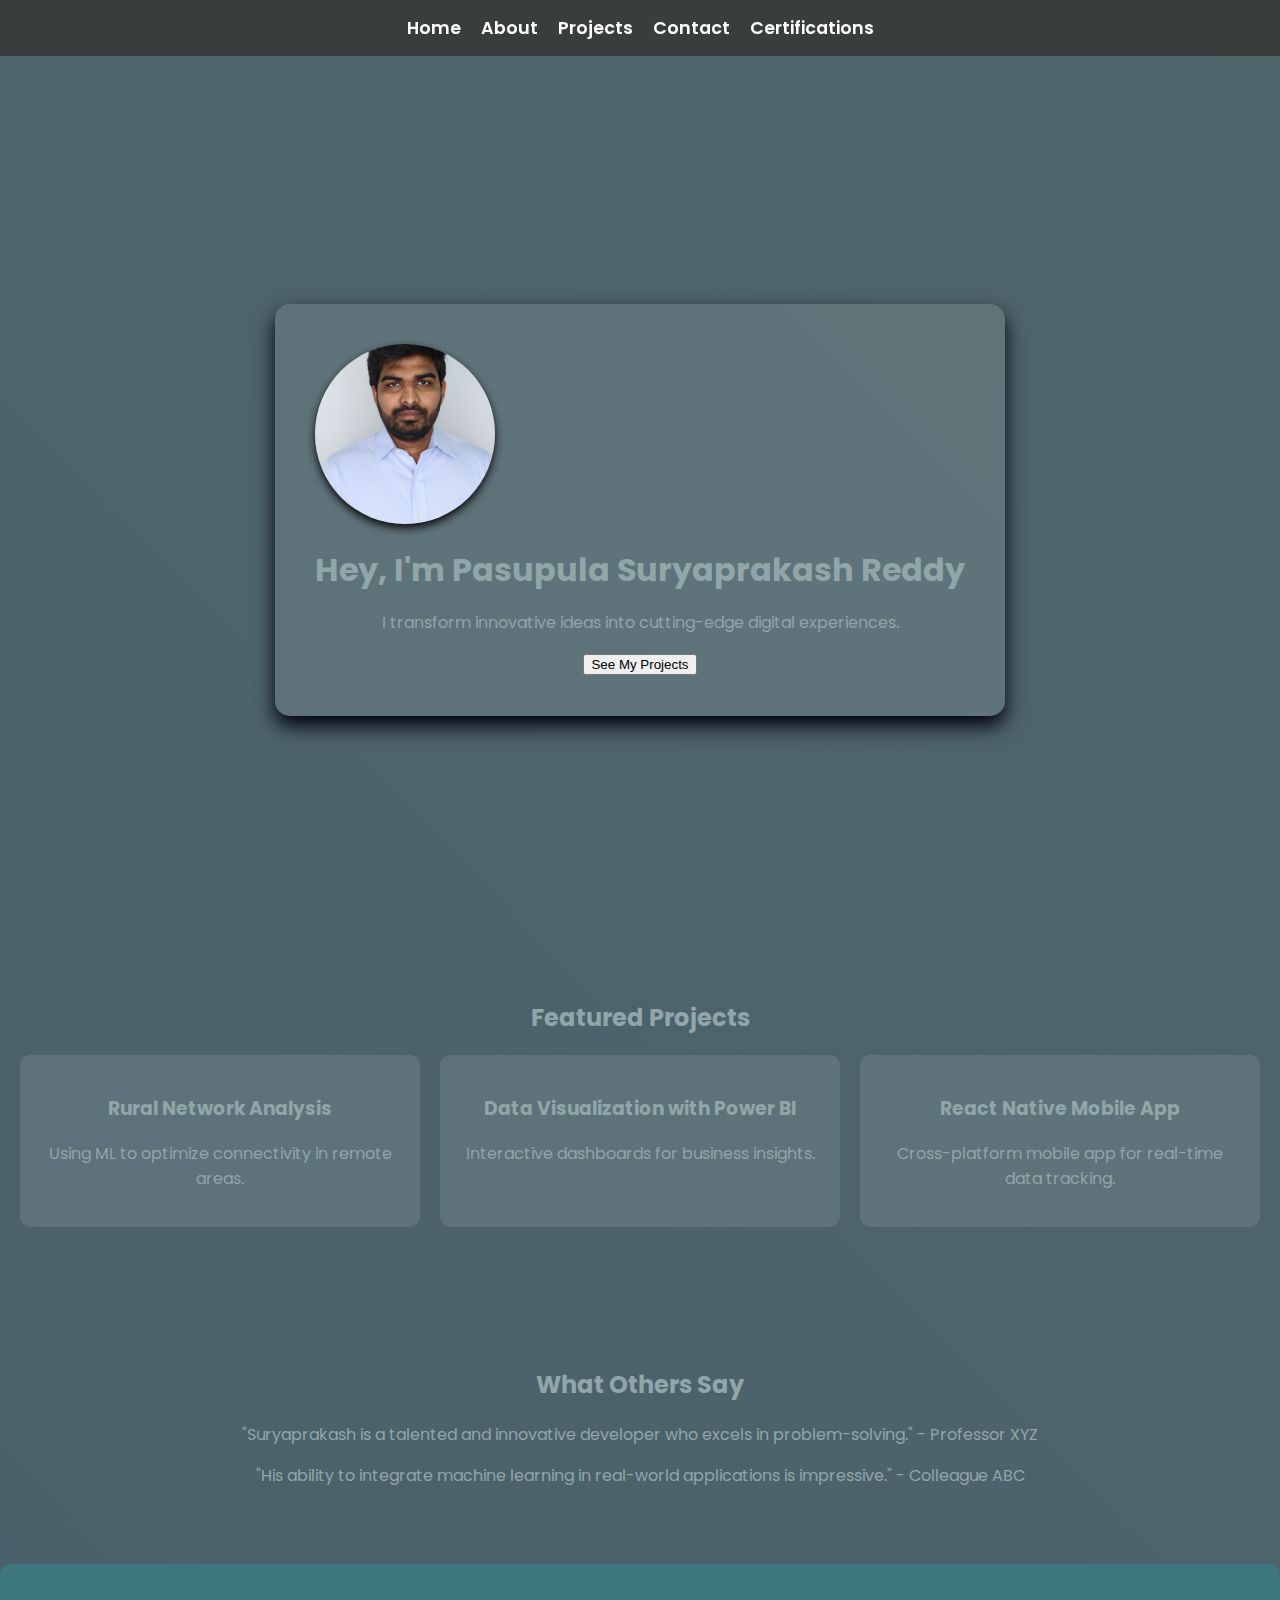
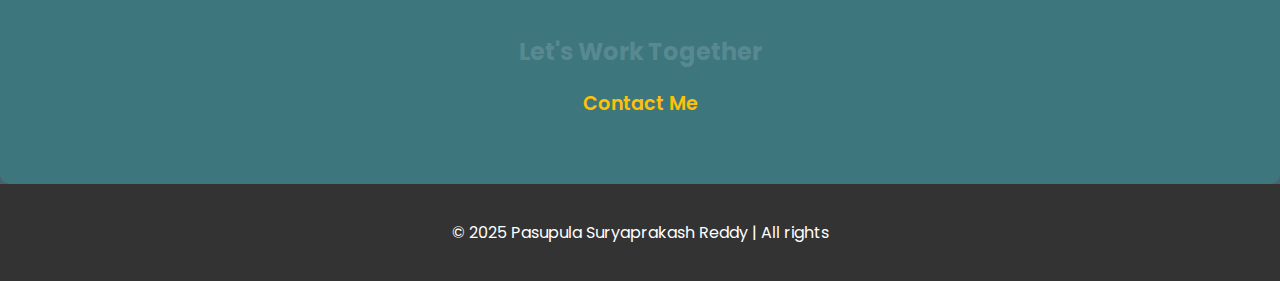
<file: index.html>
<!DOCTYPE html>
<html lang="en">
<head>
  <meta charset="UTF-8">
  <meta name="viewport" content="width=device-width, initial-scale=1.0">
  <title>Home - My Portfolio</title>
  <link href="https://fonts.googleapis.com/css2?family=Poppins:wght@400;600&display=swap" rel="stylesheet">
  <link rel="stylesheet" href="https://cdnjs.cloudflare.com/ajax/libs/font-awesome/6.0.0/css/all.min.css">
  <style>
    /* Basic Styles */
    body {
      font-family: 'Poppins', sans-serif;
      color: #90a6a8; /* Slightly darker text color for better contrast */
      margin: 0;
      padding: 0;
      overflow-x: hidden;
      min-height: 100vh;
      background: linear-gradient(45deg, #42596b, #546b6b); /* Background on body */
      background-size: 400% 400%;
      animation: gradientAnimation 15s ease infinite;
    }

    @keyframes gradientAnimation {
      0% { background-position: 0% 50%; }
      50% { background-position: 100% 50%; }
      100% { background-position: 0% 50%; }
    }

    /* Header */
    header {
      background: rgba(51, 51, 51, 0.8);
      padding: 15px 0;
      position: fixed;
      top: 0;
      width: 100%;
      z-index: 10;
      backdrop-filter: blur(10px);
      transition: transform 0.3s ease;
    }

    nav ul {
      list-style: none;
      display: flex;
      justify-content: center;
      gap: 20px;
      margin: 0;
      padding: 0;
    }

    nav li a {
      color: #fff;
      text-decoration: none;
      font-weight: 600;
      transition: color 0.3s;
      font-size: 1.1em;
    }

    nav li a:hover {
      color: #8ba8ea;
    }

    /* Hero Section */
    #home {
      padding-top: 100px; /* Space for fixed header */
      display: flex;
      flex-direction: column; /* Align items vertically */
      align-items: center; /* Center horizontally */
      min-height: calc(100vh - 80px); /* Ensure full viewport height minus footer */
      justify-content: center; /* Center vertically */
    }

    .hero-content {
      background: rgba(255, 255, 255, 0.1);
      padding: 40px;
      border-radius: 15px;
      box-shadow: 0 10px 20px rgb(2, 0, 13);
      text-align: center; /* Center text within hero content */
      max-width: 90%; /* Occupy most of the screen width */
    }

    .profile-image {
      width: 180px;
      height: 180px;
      border-radius: 50%;
      object-fit: cover;
      margin-bottom: 20px; /* Space below image */
      box-shadow: 0 4px 8px rgb(10, 10, 10);
      transition: transform 0.4s ease;
      display: block;
    }

    .profile-image:hover {
      transform: scale(1.1);
    }

    .hero-content h1 {
        margin-bottom: 10px; /* Space below heading */
    }

    /* Other Sections */
    .projects-section, .testimonials-section, .cta-section {
      padding: 60px 20px;
      text-align: center;
    }

    .projects-grid {
      display: grid; /* Use grid for layout */
      grid-template-columns: repeat(auto-fit, minmax(300px, 1fr)); /* Responsive columns */
      gap: 20px;
    }

    .project-card {
      background: rgba(255, 255, 255, 0.1);
      padding: 20px;
      border-radius: 10px;
      text-align: center;
    }

    .cta-section {
      background: #3e767e;
      color: rgba(239, 243, 244, 0.162);
      padding: 50px;
      border-radius: 10px;
    }

    .cta-section a {
      color: #ffc107;
      text-decoration: none;
      font-size: 1.2em;
      font-weight: 600;
    }

    footer {
      padding: 20px;
      background: #333;
      color: #fff;
      text-align: center;
    }

    /* Media Queries */
    @media (max-width: 768px) {
      nav ul {
        flex-direction: column;
        align-items: center;
      }

      nav li {
        margin-bottom: 10px;
      }

      #home {
        padding-top: 160px; /* Increased top padding for mobile */
      }
      .hero-content {
        padding: 20px;
      }

      .profile-image {
        width: 150px;
        height: 150px;
      }

      .projects-section, .testimonials-section, .cta-section {
        padding: 40px 10px;
      }
    }
  </style>
</head>
<body>
  <header>
    <nav>
      <ul>
        <li><a href="index.html">Home</a></li>
        <li><a href="about.html">About</a></li>
        <li><a href="projects.html">Projects</a></li>
        <li><a href="contact.html">Contact</a></li>
        <li><a href="certifications.html">Certifications</a></li>
      </ul>
    </nav>
  </header>

  <section id="home">
    <div class="hero-content">
      <img src="images/spasupula2023@fau.edu-2c88e9c4.jpg" alt="Your Name" class="profile-image">
      <h1>Hey, I'm Pasupula Suryaprakash Reddy</h1>
      <p>I transform innovative ideas into cutting-edge digital experiences.</p>
      <button class="btn" onclick="window.location.href='projects.html'">See My Projects</button>
    </div>
  </section>

  <section class="projects-section">
    <h2>Featured Projects</h2>
    <div class="projects-grid">
      <div class="project-card">
        <h3>Rural Network Analysis</h3>
        <p>Using ML to optimize connectivity in remote areas.</p>
      </div>
      <div class="project-card">
        <h3>Data Visualization with Power BI</h3>
        <p>Interactive dashboards for business insights.</p>
      </div>
      <div class="project-card">
        <h3>React Native Mobile App</h3>
        <p>Cross-platform mobile app for real-time data tracking.</p>
      </div>
    </div>
  </section>

  <section class="testimonials-section">
    <h2>What Others Say</h2>
    <p>"Suryaprakash is a talented and innovative developer who excels in problem-solving." - Professor XYZ</p>
    <p>"His ability to integrate machine learning in real-world applications is impressive." - Colleague ABC</p>
  </section>

  <section class="cta-section">
    <h2>Let's Work Together</h2>
    <p><a href="contact.html">Contact Me</a></p>
  </section>

  <footer>
    <p>&copy; 2025 Pasupula Suryaprakash Reddy | All rights
</file>
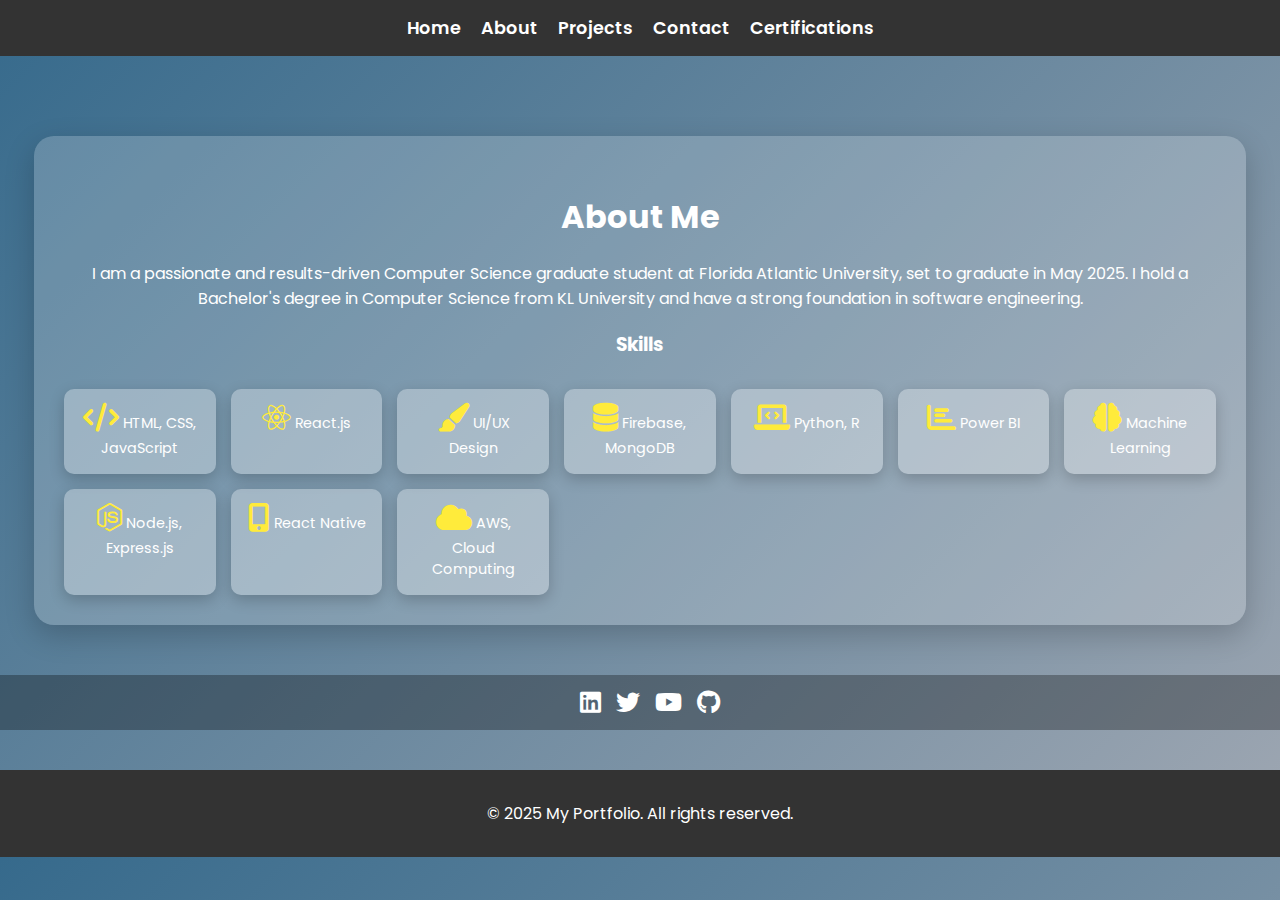
<file: about.html>
<!DOCTYPE html>
<html lang="en">
<head>
  <meta charset="UTF-8" />
  <meta name="viewport" content="width=device-width, initial-scale=1.0" />
  <title>About - My Portfolio</title>
  <link rel="stylesheet" href="styles.css" />
  <link href="https://fonts.googleapis.com/css2?family=Poppins:wght@400;600&display=swap" rel="stylesheet" />
  <link rel="stylesheet" href="https://cdnjs.cloudflare.com/ajax/libs/font-awesome/6.0.0/css/all.min.css" />
  <style>
    body {
      font-family: 'Poppins', sans-serif;
      margin: 0;
      padding: 0;
      background: linear-gradient(135deg, #366a8c, #9fa7b2);
      color: #fff;
      overflow-x: hidden;
    }

    header {
      background: #333;
      padding: 15px 0;
      width: 100%;
    }
    header nav ul {
      list-style: none;
      display: flex;
      justify-content: center;
      gap: 20px;
      margin: 0;
      padding: 0;
      flex-wrap: wrap;
    }
    header nav ul li a {
      color: #fff;
      text-decoration: none;
      font-weight: 600;
      transition: color 0.3s;
      font-size: 1.1em;
    }
    header nav ul li a:hover {
      color: #ffdd57;
    }

    .about-container {
      max-width: 90%;
      margin: 80px auto 50px;
      padding: 30px;
      background: rgba(255, 255, 255, 0.2);
      border-radius: 20px;
      box-shadow: 0 10px 30px rgba(0, 0, 0, 0.2);
      text-align: center;
    }
    .about-container h2 {
      font-size: 2rem;
      margin-bottom: 20px;
    }
    .about-container p {
      font-size: 1rem;
      line-height: 1.6;
    }

    .skills {
      display: grid;
      grid-template-columns: repeat(auto-fit, minmax(150px, 1fr));
      gap: 15px;
      margin-top: 30px;
    }
    .skill-card {
      background: rgba(255, 255, 255, 0.3);
      padding: 15px;
      border-radius: 10px;
      box-shadow: 0 5px 15px rgba(0, 0, 0, 0.2);
      text-align: center;
      transition: transform 0.3s ease;
      font-size: 0.9rem;
    }
    .skill-card:hover {
      transform: translateY(-10px);
    }
    .skill-card i {
      font-size: 1.8rem;
      color: #ffeb3b;
      margin-bottom: 5px;
    }

    footer {
      background: #333;
      color: #fff;
      text-align: center;
      padding: 15px 0;
      margin-top: 40px;
    }

    .social-media-bar {
      background: rgba(0, 0, 0, 0.3);
      padding: 10px;
      display: flex;
      justify-content: center;
      gap: 15px;
      flex-wrap: wrap;
      width: 100%;
      margin-top: 20px;
    }
    .social-media-bar a {
      color: #fff;
      font-size: 1.5em;
      transition: transform 0.8s;
    }
    .social-media-bar a:hover {
      transform: scale(1.2);
    }

    @media screen and (max-width: 768px) {
      header nav ul {
        flex-direction: column;
        text-align: center;
        gap: 10px;
      }
      .social-media-bar {
        flex-direction: row;
        justify-content: center;
        gap: 10px;
      }
      .about-container {
        padding: 20px;
      }
      .about-container h2 {
        font-size: 1.8rem;
      }
      .about-container p {
        font-size: 0.95rem;
      }
      .social-media-bar a {
        font-size: 1.8rem;
      }
    }
  </style>
</head>
<body>
  <header>
    <nav>
      <ul>
        <li><a href="index.html">Home</a></li>
        <li><a href="about.html">About</a></li>
        <li><a href="projects.html">Projects</a></li>
        <li><a href="contact.html">Contact</a></li>
        <li><a href="certifications.html">Certifications</a></li>
      </ul>
    </nav>
  </header>

  <div class="about-container">
    <h2>About Me</h2>
    <p>
      I am a passionate and results-driven Computer Science graduate student at Florida Atlantic University, set to graduate in May 2025. I hold a Bachelor's degree in Computer Science from KL University and have a strong foundation in software engineering.
    </p>
    <h3>Skills</h3>
    <div class="skills">
      <div class="skill-card"><i class="fas fa-code"></i> HTML, CSS, JavaScript</div>
      <div class="skill-card"><i class="fab fa-react"></i> React.js</div>
      <div class="skill-card"><i class="fas fa-paint-brush"></i> UI/UX Design</div>
      <div class="skill-card"><i class="fas fa-database"></i> Firebase, MongoDB</div>
      <div class="skill-card"><i class="fas fa-laptop-code"></i> Python, R</div>
      <div class="skill-card"><i class="fas fa-chart-bar"></i> Power BI</div>
      <div class="skill-card"><i class="fas fa-brain"></i> Machine Learning</div>
      <div class="skill-card"><i class="fab fa-node-js"></i> Node.js, Express.js</div>
      <div class="skill-card"><i class="fas fa-mobile-alt"></i> React Native</div>
      <div class="skill-card"><i class="fas fa-cloud"></i> AWS, Cloud Computing</div>
    </div>
  </div>

  <!-- Social Media Bar Moved Here -->
  <div class="social-media-bar">
    <a href="https://www.linkedin.com/in/suryaprakash-reddy-pasupula-712338213/" target="_blank">
      <i class="fab fa-linkedin"></i>
    </a>
    <a href="https://twitter.com" target="_blank">
      <i class="fab fa-twitter"></i>
    </a>
    <a href="https://www.youtube.com" target="_blank">
      <i class="fab fa-youtube"></i>
    </a>
    <a href="https://github.com" target="_blank">
      <i class="fab fa-github"></i>
    </a>
  </div>

  <footer>
    <p>&copy; 2025 My Portfolio. All rights reserved.</p>
  </footer>
</body>
</html>
</file>
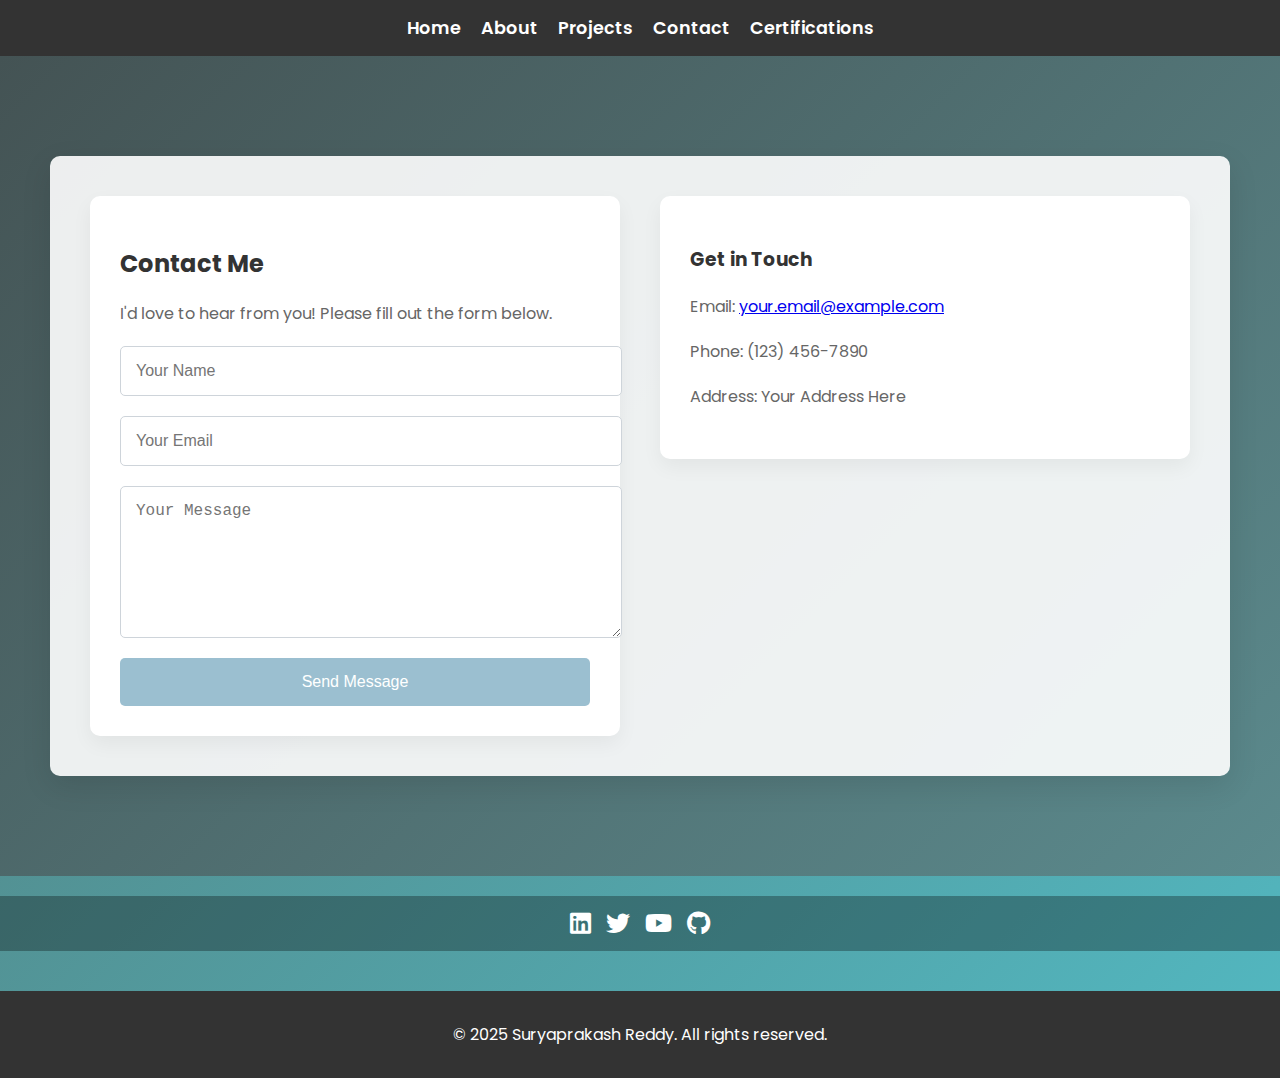
<file: contact.html>
<!DOCTYPE html>
<html lang="en">
<head>
  <meta charset="UTF-8" />
  <meta name="viewport" content="width=device-width, initial-scale=1.0" />
  <title>Contact - My Portfolio</title>
  <link rel="stylesheet" href="styles.css" />
  <link href="https://fonts.googleapis.com/css2?family=Poppins:wght@400;600&display=swap" rel="stylesheet" />
  <link rel="stylesheet" href="https://cdnjs.cloudflare.com/ajax/libs/font-awesome/6.0.0/css/all.min.css" />
  <style>
    /* Global Styles */
    body {
      font-family: 'Poppins', sans-serif;
      margin: 0;
      padding: 0;
      background: linear-gradient(135deg, #537b79, #52b8c1);
      color: #fff;
      overflow-x: hidden;
    }

    /* Unified Header */
    header {
      background: #333;
      padding: 15px 0;
    }
    header nav ul {
      list-style: none;
      display: flex;
      justify-content: center;
      gap: 20px;
      margin: 0;
      padding: 0;
    }
    header nav ul li a {
      color: #fff;
      text-decoration: none;
      font-weight: 600;
      transition: color 0.3s;
      font-size: 1.1em;
    }
    header nav ul li a:hover {
      color: #ffdd57;
    }

    /* Unified Social Media Bar */
    .social-media-bar {
      background: rgba(0, 0, 0, 0.3);
      padding: 10px;
      display: flex;
      justify-content: center;
      gap: 15px;
      margin-top: 20px;
    }
    .social-media-bar a {
      color: #fff;
      font-size: 1.5em;
      transition: transform 0.8s;
    }
    .social-media-bar a:hover {
      transform: scale(1.2);
    }

    /* Contact Page Styles */
    #contact {
      background: linear-gradient(135deg, #445354, #5b8a8d);
      padding: 100px 20px;
    }
    .contact-container {
      max-width: 1100px;
      margin: 0 auto;
      display: flex;
      flex-wrap: wrap;
      gap: 40px;
      align-items: flex-start;
      background: rgba(255, 255, 255, 0.9);
      border-radius: 10px;
      box-shadow: 0 10px 30px rgba(0, 0, 0, 0.1);
      padding: 40px;
    }
    .contact-form,
    .contact-info {
      flex: 1;
      min-width: 300px;
      background: #fff;
      padding: 30px;
      border-radius: 10px;
      box-shadow: 0 8px 20px rgba(0, 0, 0, 0.05);
    }
    .contact-form h2,
    .contact-info h3 {
      color: #333;
      margin-bottom: 20px;
    }
    .contact-form p,
    .contact-info p {
      color: #666;
      margin-bottom: 20px;
    }

    iframe {
      width: 100%;
      height: 100%;
      border: none;
    }

    /* Footer */
    footer {
      background: #333;
      color: #fff;
      text-align: center;
      padding: 15px 0;
      margin-top: 40px;
    }

    /* Media Query for Mobile Devices */
    @media (max-width: 768px) {
      .contact-container {
        flex-direction: column;
        padding: 20px;
      }
      .contact-form,
      .contact-info {
        min-width: 100%;
        margin-bottom: 20px;
      }
      .contact-form iframe {
        height: 500px; /* Adjust iframe height on mobile for better space management */
      }
      header nav ul {
        flex-direction: column;
        align-items: center;
        gap: 10px;
      }
      header nav ul li {
        margin-bottom: 10px;
      }
      .social-media-bar {
        flex-direction: column;
      }
      .social-media-bar a {
        font-size: 1.3em;
      }
    }

    /* Customizing form inputs */
    input, textarea {
      width: 100%;
      padding: 15px;
      border: 1px solid #ced4da;
      border-radius: 5px;
      font-size: 16px;
      transition: all 0.3s ease;
    }
    input:focus,
    textarea:focus {
      border-color: #007bff;
      outline: none;
      box-shadow: 0 0 8px rgba(74, 109, 146, 0.3);
    }

    button {
      background-color: #9bbfd0;
      color: #fff;
      padding: 15px 25px;
      border: none;
      border-radius: 5px;
      font-size: 16px;
      cursor: pointer;
      transition: background-color 0.3s ease, transform 0.3s;
    }
    button:hover {
      background-color: #0056b3;
      transform: translateY(-2px);
    }

    /* Hide the Google Form iframe */
    iframe {
      display: none;
    }

    /* Success message */
    .success-message {
      display: none;
      color: green;
      margin-top: 20px;
    }
  </style>
</head>
<body>
  <!-- Unified Header -->
  <header>
      <nav>
          <ul>
              <li><a href="index.html">Home</a></li>
              <li><a href="about.html">About</a></li>
              <li><a href="projects.html">Projects</a></li>
              <li><a href="contact.html">Contact</a></li>
              <li><a href="certifications.html">Certifications</a></li>
          </ul>
      </nav>
  </header>

  <!-- Contact Section -->
  <section id="contact">
      <div class="contact-container">
          <div class="contact-form">
              <h2>Contact Me</h2>
              <p>I'd love to hear from you! Please fill out the form below.</p>

              <!-- Contact Form (Now Hidden) -->
              <form id="contactForm" method="POST" action="https://docs.google.com/forms/d/e/1FAIpQLSf-EESzmpOoEagLNIYou4h7a2l-Rpn8ijEJ5sPqELQbLa18-w/formResponse" target="hiddenIframe">
                  <input type="text" name="entry.1234567890" placeholder="Your Name" required>
                  <input type="email" name="entry.0987654321" placeholder="Your Email" required>
                  <textarea name="entry.1122334455" placeholder="Your Message" rows="5" required></textarea>
                  <button type="submit">Send Message</button>
              </form>

              <!-- Hidden Google Form iframe -->
              <iframe name="hiddenIframe" width="0" height="0" frameborder="0" marginheight="0" marginwidth="0"></iframe>

              <!-- Success Message -->
              <div class="success-message" id="successMessage">
                <p>Thank you for reaching out! Your message has been sent successfully.</p>
              </div>
          </div>

          <div class="contact-info">
              <h3>Get in Touch</h3>
              <p>Email: <a href="mailto:your.email@example.com">your.email@example.com</a></p>
              <p>Phone: (123) 456-7890</p>
              <p>Address: Your Address Here</p>
          </div>
      </div>
  </section>

  <!-- Unified Social Media Bar (Moved Here) -->
  <div class="social-media-bar">
      <a href="https://www.linkedin.com/in/suryaprakash-reddy-pasupula-712338213/" target="_blank">
          <i class="fab fa-linkedin"></i>
      </a>
      <a href="https://twitter.com" target="_blank">
          <i class="fab fa-twitter"></i>
      </a>
      <a href="https://www.youtube.com" target="_blank">
          <i class="fab fa-youtube"></i>
      </a>
      <a href="https://github.com" target="_blank">
          <i class="fab fa-github"></i>
      </a>
  </div>

  <footer>
      <p>© 2025 Suryaprakash Reddy. All rights reserved.</p>
  </footer>

  <script>
    // Handle form submission and show success message
    document.getElementById('contactForm').addEventListener('submit', function(event) {
      event.preventDefault(); // Prevent default form submission

      // Submit the form data to Google Forms
      this.submit();

      // Show success message
      document.getElementById('successMessage').style.display = 'block';
    });
  </script>
</body>
</html>
</file>
<file: styles.css>
/* Global Styles */
body {
    font-family: 'Poppins', sans-serif;
    margin: 0;
    padding: 0;
    background: linear-gradient(135deg, #5a7f7d, #52b8c1);
    color: #fff;
    overflow-x: hidden;
  }
  
  /* Unified Header */
  header {
    background: #333;
    padding: 15px 0;
  }
  header nav ul {
    list-style: none;
    display: flex;
    justify-content: center;
    gap: 20px;
    margin: 0;
    padding: 0;
  }
  header nav ul li a {
    color: #fff;
    text-decoration: none;
    font-weight: 600;
    transition: color 0.3s;
    font-size: 1.1em;
  }
  header nav ul li a:hover {
    color: #ffdd57;
  }
  
  /* Unified Social Media Bar */
  .social-media-bar {
    background: rgba(0, 0, 0, 0.3);
    padding: 10px;
    display: flex;
    justify-content: center;
    gap: 15px;
    margin-top: 20px;
  }
  .social-media-bar a {
    color: #fff;
    font-size: 1.5em;
    transition: transform 0.8s;
  }
  .social-media-bar a:hover {
    transform: scale(1.2);
  }
  
  /* Contact Page Styles */
  #contact {
    background: linear-gradient(135deg, #445354, #92c3c6);
    padding: 100px 20px;
  }
  .contact-container {
    max-width: 1100px;
    margin: 0 auto;
    display: flex;
    flex-wrap: wrap;
    gap: 40px;
    align-items: flex-start;
    background: rgba(255, 255, 255, 0.9);
    border-radius: 10px;
    box-shadow: 0 10px 30px rgba(0, 0, 0, 0.1);
    padding: 40px;
  }
  .contact-form,
  .contact-info {
    flex: 1;
    min-width: 300px;
    background: #fff;
    padding: 30px;
    border-radius: 10px;
    box-shadow: 0 8px 20px rgba(0, 0, 0, 0.05);
  }
  .contact-form h2,
  .contact-info h3 {
    color: #333;
    margin-bottom: 20px;
  }
  .contact-form p,
  .contact-info p {
    color: #666;
    margin-bottom: 20px;
  }
  form {
    display: grid;
    gap: 20px;
  }
  input,
  textarea {
    width: 100%;
    padding: 15px;
    border: 1px solid #ced4da;
    border-radius: 5px;
    font-size: 16px;
    transition: all 0.3s ease;
  }
  input:focus,
  textarea:focus {
    border-color: #007bff;
    outline: none;
    box-shadow: 0 0 8px rgba(0, 123, 255, 0.3);
  }
  textarea {
    resize: vertical;
    min-height: 120px;
  }
  button {
    background-color: #9bbfd0;
    color: #fff;
    padding: 15px 25px;
    border: none;
    border-radius: 5px;
    font-size: 16px;
    cursor: pointer;
    transition: background-color 0.3s ease, transform 0.3s;
  }
  button:hover {
    background-color: #0056b3;
    transform: translateY(-2px);
  }
  
  /* Footer */
  footer {
    background: #333;
    color: #fff;
    text-align: center;
    padding: 15px 0;
    margin-top: 40px;
  }
  
  /* Media Queries for Mobile Devices */
  @media (max-width: 768px) {
    .contact-container {
      flex-direction: column;
      padding: 20px;
    }
    .contact-form,
    .contact-info {
      min-width: 100%;
      margin-bottom: 20px;
    }
    header nav ul {
      flex-direction: column;
      align-items: center;
    }
    header nav ul li {
      margin-bottom: 10px;
    }
    .social-media-bar {
      flex-direction: column;
    }
    .social-media-bar a {
      font-size: 1.2em;
    }
  }
</file>
